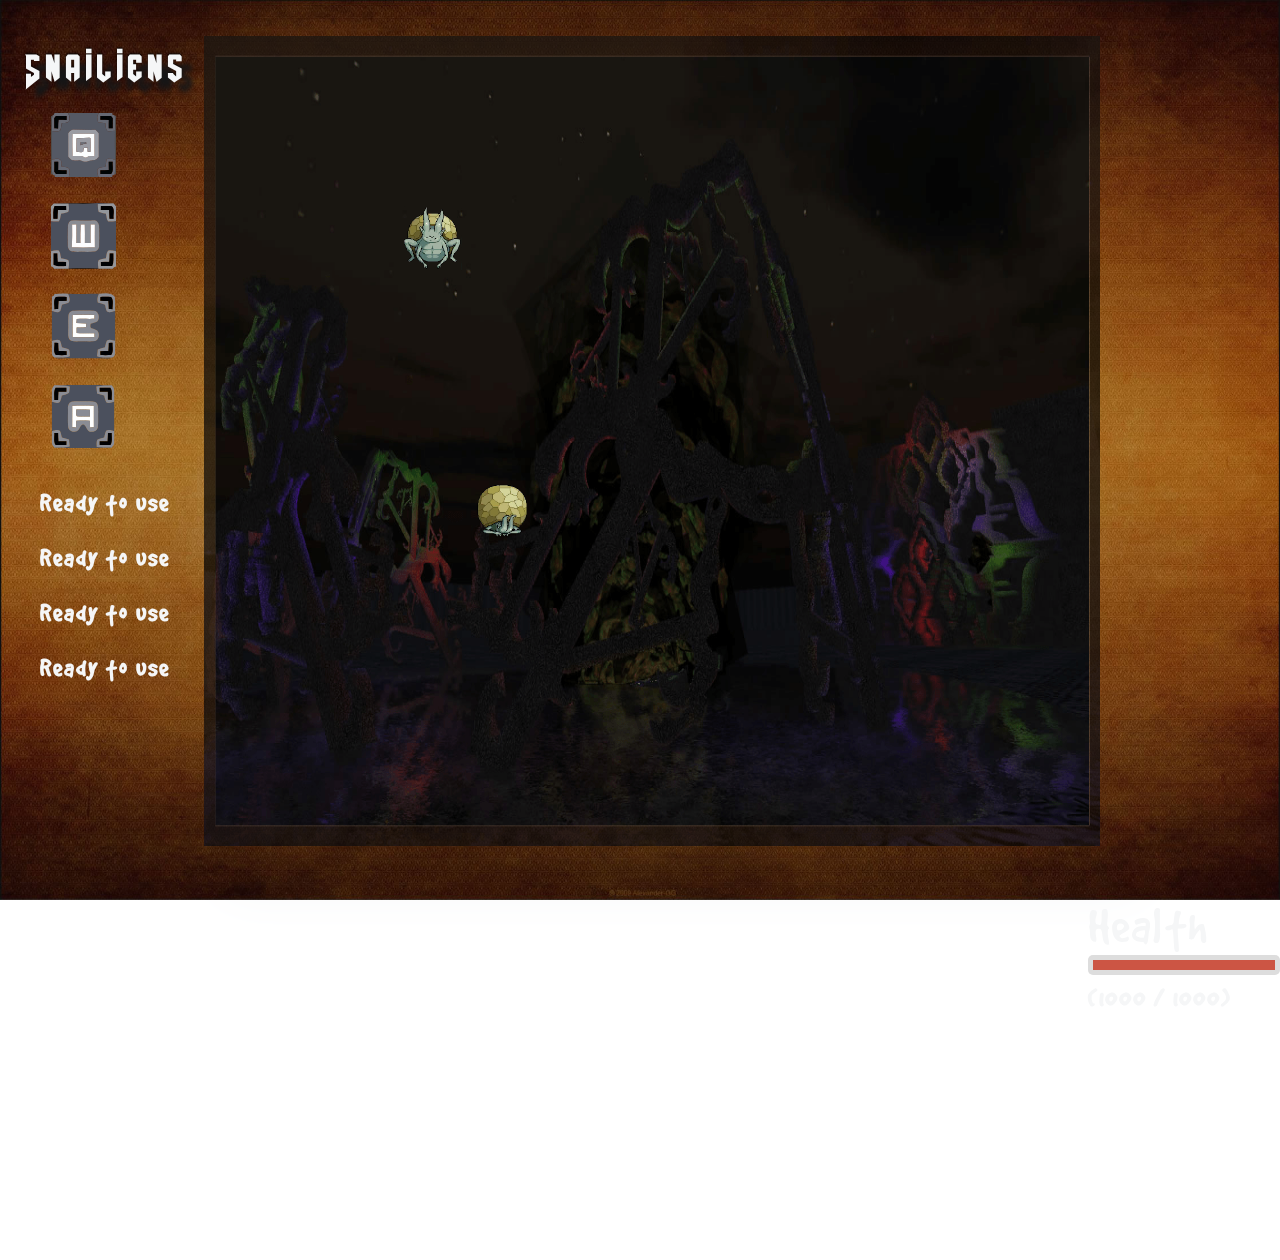
<file: gameplay/gameplay.html>
<!DOCTYPE html>
<html>

<head lang="en">
    <meta charset="UTF-8">
    <link rel="shortcut icon" href="assets/images/snailien-fav.ico" >
    <link rel="stylesheet" type="text/css" href="assets/styles/gameplay-styles.css">
    <title>Snailiens</title>
</head>

<body id="body">
    <div id="bg">
        <img src="assets/images/background.jpg" alt="background">
    </div>
    <div id="title"><p>Snailiens</p></div>
    <div id="controls">
        <ul>
            <li><img src="../intro/assets/images/QButton.svg" id="qButton" alt="QButton" /></li>
            <li><img src="../intro/assets/images/WButton.svg" id="wButton" alt="WButton" /></li>
            <li><img src="../intro/assets/images/EButton.svg" id="eButton" alt="EButton" /></li>
            <li><img src="../intro/assets/images/AButton.svg" id="aButton" alt="AButton" /></li>
        </ul>

        <div id="timers">
            <div id="qTimer">Ready to use</div>
            <div id="wTimer">Ready to use</div>
            <div id="eTimer">Ready to use</div>
            <div id="aTimer">Ready to use</div>
        </div>
    </div>

    <div id="gameplay-container"></div>
    <div id="healthLogo">
        <p id="name">Health</p>
        <div class="health-bar" data-total="1000" data-value="1000">
            <div class="bar">
                <div class="hit"></div>
            </div>
        </div>
        <div class="log"><p>(1000 / 1000)</p></div>
        <div id="kills-count">Kills: <span id="scoreSpan">0</span></div>
        <div id="level">Level: <span id="levelSpan">1</span></div>
    </div>
    <script data-main="assets/js/main-built.js" src="lib/require.js"></script>
</body>

</html>
</file>
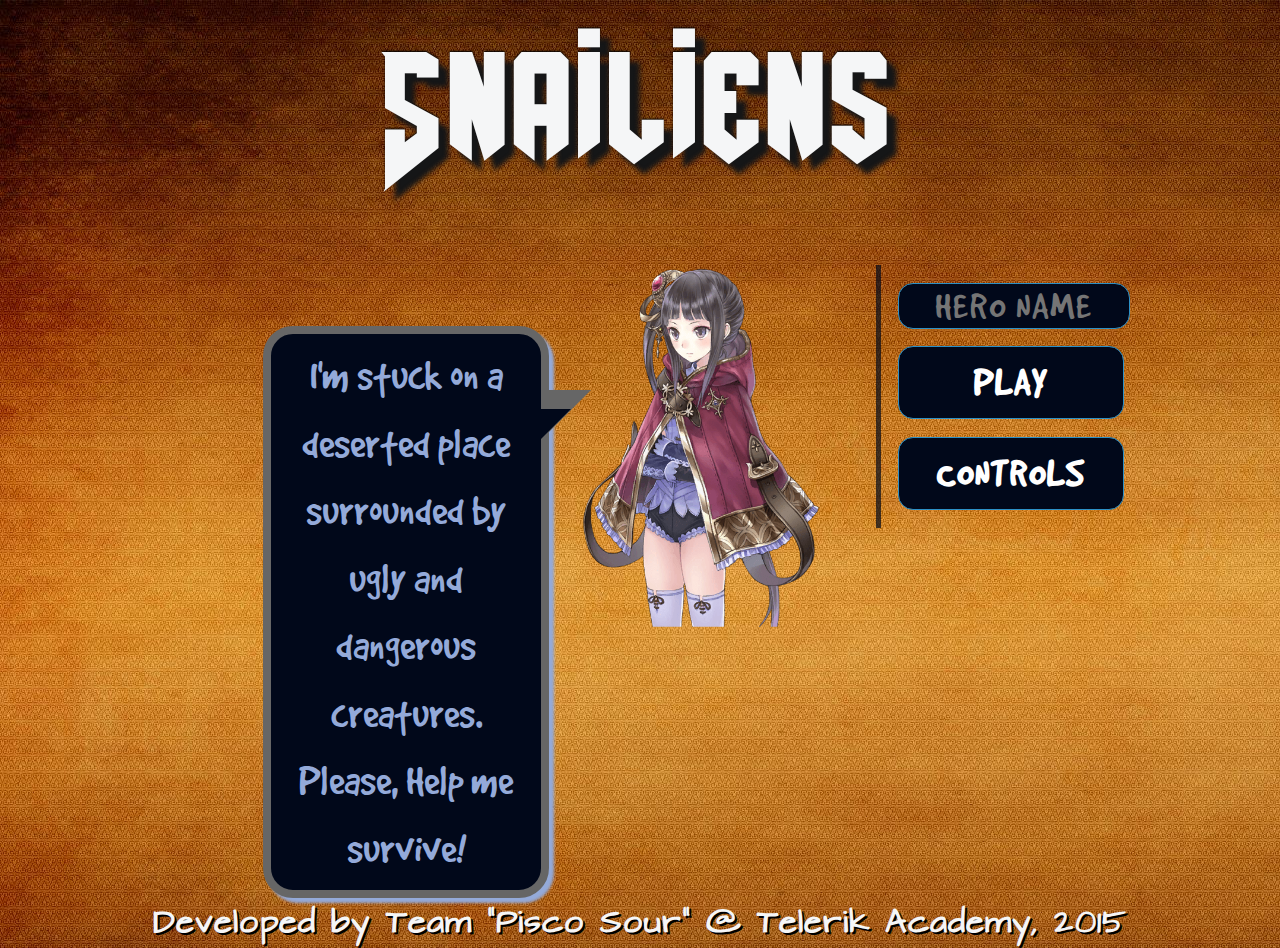
<file: intro/intro.html>
<!DOCTYPE html>
<html>
<head lang="en">
    <meta charset="UTF-8">
    <link rel="stylesheet" type="text/css" href="assets/styles/intro.css">
    <link rel="shortcut icon" href="assets/images/snailien-fav.ico">
    <title>Snailiens</title>
</head>
<body>
<div id="title">
    <h1>Snailiens</h1>
</div>

<div id="wrapper">

    <div id="game-description">
        <p class="speech">
            I'm stuck on a deserted place surrounded by ugly and dangerous creatures. Please, Help me survive!
        </p>
    </div>

    <div id="game-controls">
        <h2>Controls</h2>
        <ul>
            <li>
                <span><img src="assets/images/QButton.svg" alt="" width="50" height="50"></span>

                <p> - Move x2 steps in chosen direction</p>
            </li>
            <li>
                <span><img src="assets/images/WButton.svg" alt="" width="50" height="50"></span>

                <p> - Move x4 steps in chosen direction</p>
            </li>
            <li>
                <span><img src="assets/images/EButton.svg" alt="" width="50" height="50"></span>

                <p> - Move x6 steps in chosen direction</p>
            </li>
            <li>
                <span><img src="assets/images/AButton.svg" alt="" width="50" height="50"></span>

                <p> - Throw a grenade</p>
            </li>
            <li>
                <span><img src="assets/images/LeftMouseButton.svg" alt="" width="50" height="50"></span>

                <p> - Shoot</p>
            </li>
            <li>
                <span><img src="assets/images/RightMouseButton.svg" alt="" width="50" height="50"></span>

                <p> - Laser</p>
            </li>
        </ul>
    </div>

    <div id="hero">
        <img src="assets/images/hero-min.png" alt="" width="371" height="480">
    </div>

    <div id="menu">
        <input type="text" required placeholder="Hero name" autocomplete="off" id="heroName">
        <input type="button" value="PLAY" id="playButton" title="Play Snailiens" onclick="storeHeroName('heroName');">
        <input type="button" onclick="togglediv('game-description')" value="CONTROLS" title="Show game controls">
    </div>

</div>
<div id="footer">
    <p>Developed by Team "Pisco Sour" @ Telerik Academy, 2015</p>
</div>
<script src="assets/js/intro.js"></script>
</body>
</html>
</file>
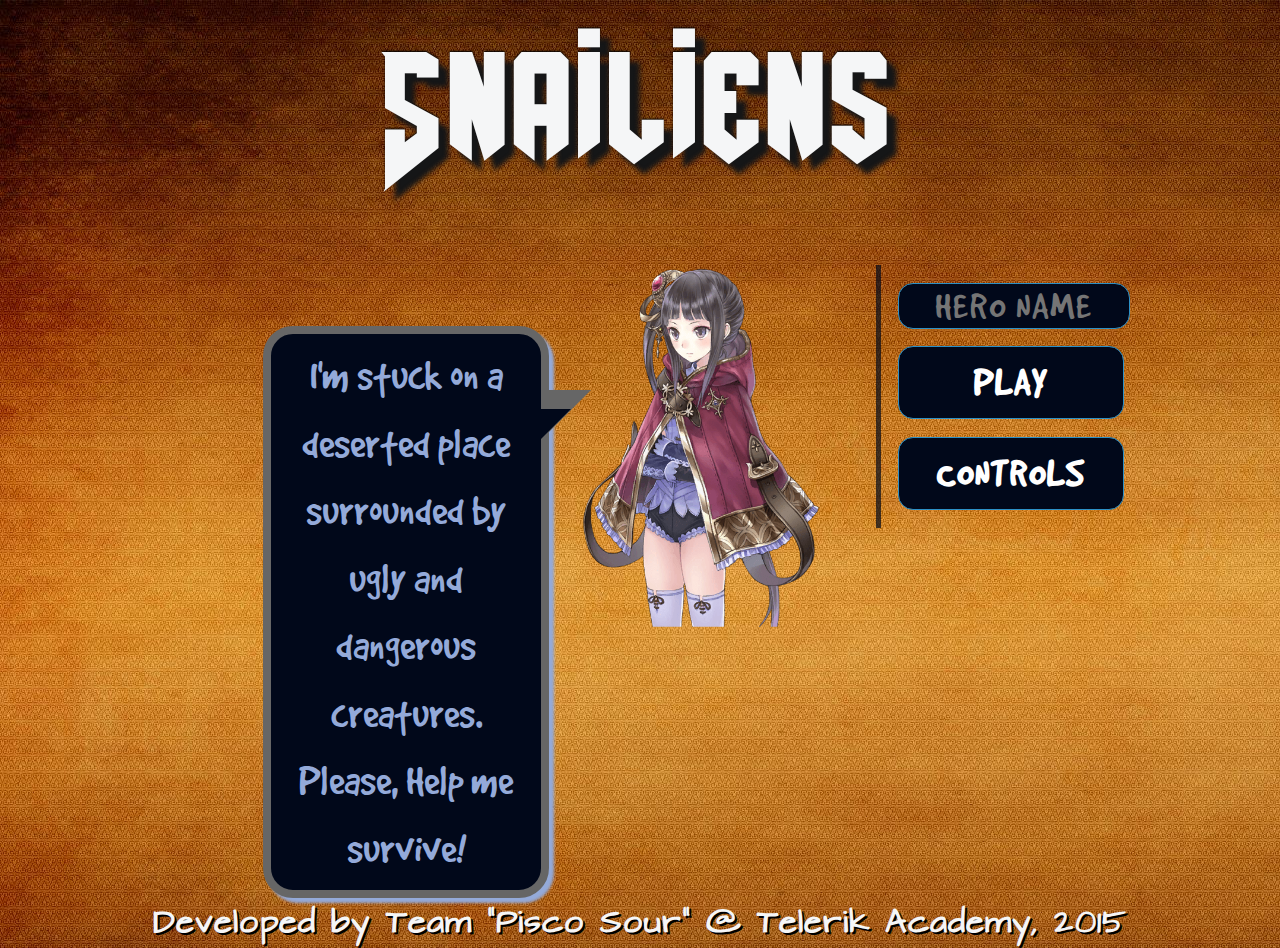
<file: IntroductionScreen/Intro.html>
<!DOCTYPE html>
<html>
<head lang="en">
    <meta charset="UTF-8">
    <link rel="stylesheet" type="text/css" href="IntroStyles.css">
    <link rel="shortcut icon" href="images/snailien-fav.ico" >
    <title>Snailiens</title>
</head>
<body>
    <div id="title">
        <h1>Snailiens</h1>
    </div>

    <div id="wrapper">

        <div id="game-description">
            <p class="speech">
                I'm stuck on a deserted place surrounded by ugly and dangerous creatures. Please, Help me survive!
            </p>
        </div>

        <div id="game-controls">
            <h2>Controls</h2>
            <ul>
                <li>
                    <span><img src="images/QButton.svg" alt="" width="50" height="50"></span>
                    <p> - Move x2 steps in chosen direction</p>
                </li>
                <li>
                    <span><img src="images/WButton.svg" alt="" width="50" height="50"></span>
                    <p> - Move x4 steps in chosen direction</p>
                </li>
                <li>
                    <span><img src="images/EButton.svg" alt="" width="50" height="50"></span>
                    <p> - Move x6 steps in chosen direction</p>
                </li>
                <li>
                    <span><img src="images/AButton.svg" alt="" width="50" height="50"></span>
                    <p> - Throw a grenade</p>
                </li>
                <li>
                    <span><img src="images/LeftMouseButton.svg" alt="" width="50" height="50"></span>
                    <p> - Shoot</p>
                </li>
                <li>
                    <span><img src="images/RightMouseButton.svg" alt="" width="50" height="50"></span>
                    <p> - Laser</p>
                </li>
            </ul>
        </div>

        <div id="hero">
            <img src="images/hero-min.png" alt="" width="371" height="480">
        </div>

        <div id="menu">
            <form method="post" action="../gameplay/gameplay.html">
                <input type="text" required placeholder="Hero name" autocomplete="off" id="heroName">
                <input type="submit" value="PLAY" id="playButton" title="Play Snailiens" onclick="storeHeroName('heroName');" >
            </form>
                <input type="button" onclick="togglediv('game-description')" value="CONTROLS" title="Show game controls">
        </div>

    </div>
    <div id="footer">
            <p>Developed by Team "Pisco Sour" @ Telerik Academy, 2015</p>
        </div>
    <script src="IntroControls.js"></script>
</body>
</html>
</file>
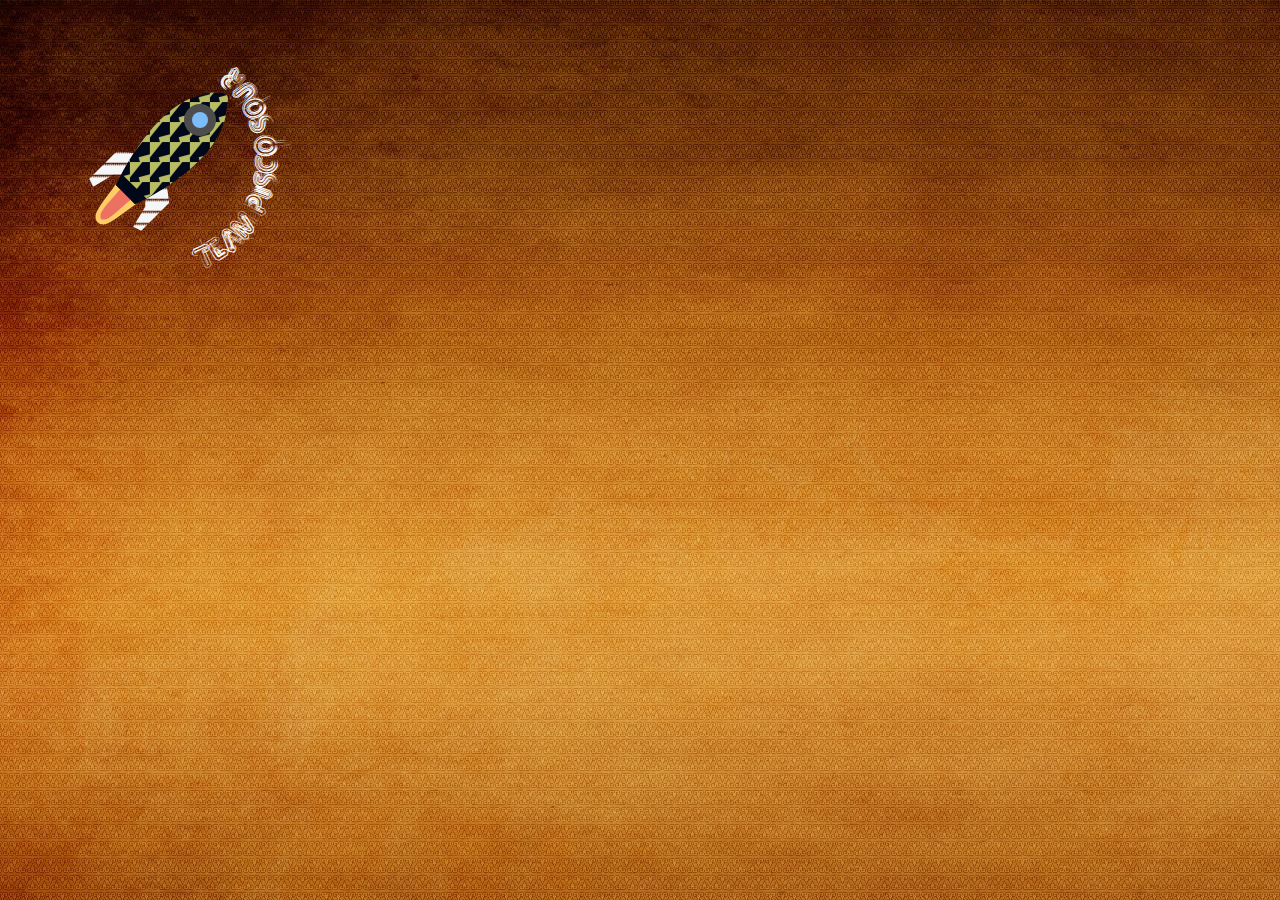
<file: svg-test/logo.html>
<!DOCTYPE html>
<html lang="en">
<head>
    <meta charset="UTF-8">
    <title>Logo</title>
    <style>
        body {
            background-image: url("./background.jpg");
        }
    </style>
</head>
<body>
<script src="snap.svg.js"></script>
<script src="logo.js"></script>
</body>
</html>
</file>
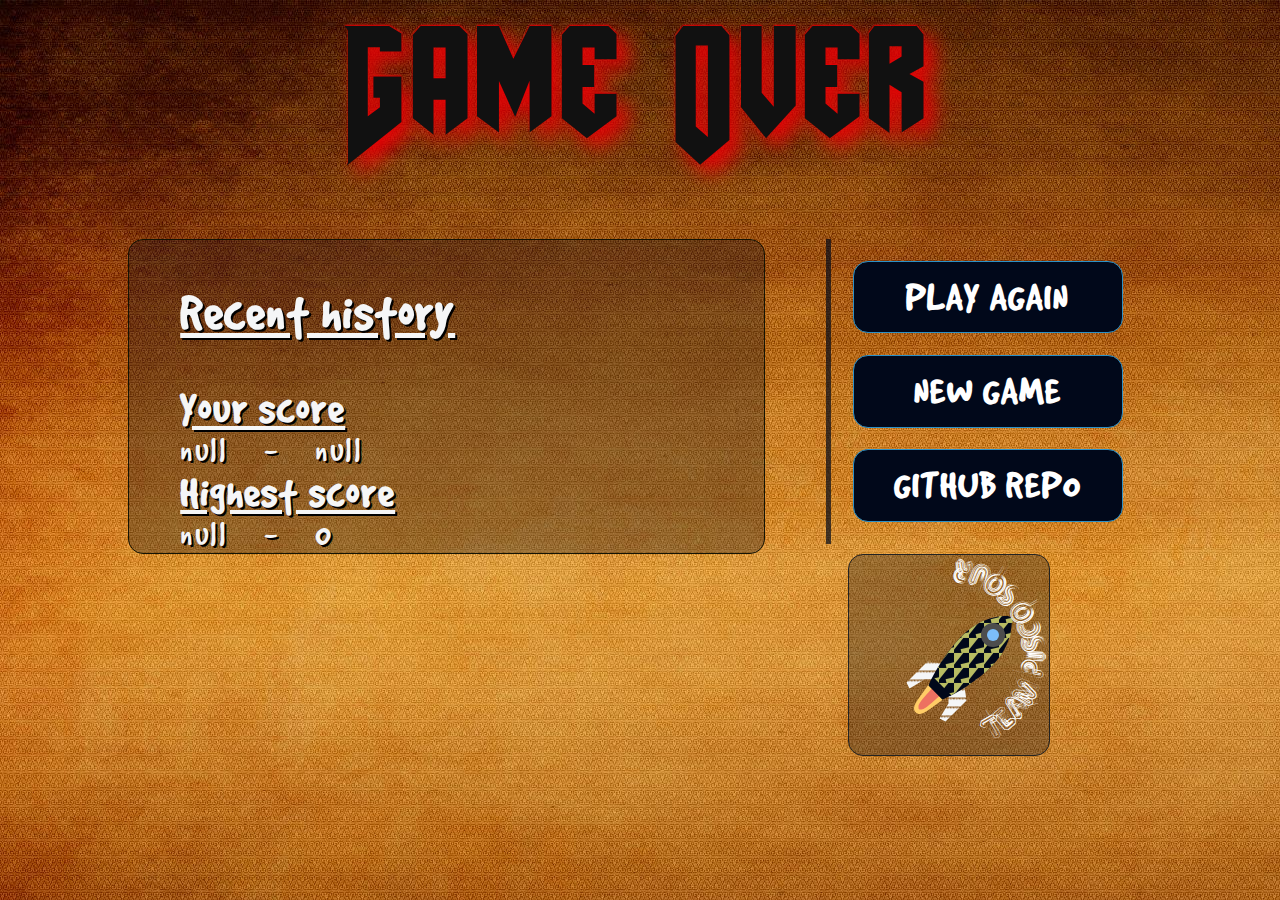
<file: termination/termination.html>
<!DOCTYPE html>
<html>
<head lang="en">
    <meta charset="UTF-8">
    <link rel="shortcut icon" href="assets/images/snailien-fav.ico">
    <link rel="stylesheet" type="text/css" href="assets/styles/termination.css">
    <script src="lib/snap.svg-min.js"></script>
    <title>Snailiens</title>
</head>
<body>
<div>
    <h1>Game Over</h1>
</div>

<div id="container">

    <div id="scores">
        <h2>Recent history</h2>
    </div>

    <div id="menu">
        <form action="../gameplay/gameplay.html">
            <input type="submit" value="PLAY AGAIN" id="playButton" title="Play again">
        </form>
        <form action="../intro/intro.html">
            <input type="submit" value="NEW GAME" id="playButton" title="Play new game">
        </form>
        <form action="https://github.com/JS-UI-And-DOM-Team-Pisco-Sour.html">
            <input type="submit" value="GitHub Repo" title="Play new game"">
        </form>
    </div>
</div>
<svg id="logo" width="200" height="200"></svg>
<script src="assets/js/termination.js"></script>
</body>
</html>
</file>
<file: gameplay/assets/styles/gameplay-styles.css>
@font-face {
    font-family: storyFont;
    src: url("../fonts/GoodDog.otf");
}

@font-face {
    font-family: footerFont;
    src: url("../fonts/ArchitectsDaughter.ttf");
}

@font-face {
    font-family: headerFontFill;
    src: url("../fonts/AmazDooMLeft.ttf");
}

body {
    margin: 0 auto;
    width: 100%;
}

#gameplay-container {
    margin: 2% 0 0 0;
    padding: 0;
    float: left;
    border: 10px solid white;
    box-shadow: 30px 30px 50px  #F5F6F7, #fff 0 1px 2px;
}

#bg img {
    /* Set rules to fill background */
    min-height: 100%;
    min-width: 1024px;
    /*Set up proportionate scaling */
    width: 100%;
    height: auto;
    /* Set up positioning */
    position: fixed;
    top: 0;
    left: 0;
}

#healthLogo {
    position: relative;
    margin: 3% 0 3% 0;
    float: right;
    padding: 0;
    width: 15%;
}

p#name {
    font-family: 'storyFont';
    font-size: 6vw;
    font-size: 6vh;
    letter-spacing: 2px;
    color: #F5F6F7;
    padding: 0;
    margin: 0;
}


.health-bar {
    -webkit-box-sizing: border-box;
    -moz-box-sizing: border-box;
    box-sizing: border-box;
    width: 100%;
    height: 20px;
    padding: 5px;
    margin-top: 2px;
    background: #ddd;
    -webkit-border-radius: 5px;
    -moz-border-radius: 5px;
    border-radius: 5px;
    position: relative;
    font-family: 'storyFont';
    font-size: 2em;
}

.bar {
    background: #c54;
    width: 100%;
    height: 10px;
    position: relative;
    transition: width .3s linear;
}

.hit {
    background: rgba(255, 255, 255, 0.6);
    display: none;
    position: absolute;
    top: 0;
    right: 0;
    height: 10px;
    width: 0px;
    max-width: 100%;
    transition: width .3s linear;
}
.log{
  margin: 8px 0 0 0;
  padding: 0;
  font-family: 'storyFont';
  font-size: 3vw;
  font-size: 3vh;
  font-weight: bold;
  letter-spacing: 2px;
  color: #F5F6F7;
}

.log > p {
  margin: 0 0 0 0;
  padding: 0;
}

#controls {
 float: left;
 position: relative;
 padding: 0;
 margin: 8% 1% 0 4%;
}

#controls > ul{
    list-style: none;
    margin: 0;
    padding: 0;
}

#controls > ul > li > img{
    margin: 0;
    padding: 8% 0 8% 0;
    width: 50%;
}

#timers {
    position: relative;
}

#qTimer {
    font-family: 'storyFont';
    font-size: 3vw;
    font-size: 3vh;
    letter-spacing: 2px;
    color: #F5F6F7;
    padding: 0;
    margin: 20% 0 0 -17%;
    text-align: center;
    font-weight: bold;
}

#wTimer {
    font-family: 'storyFont';
    font-size: 3vw;
    font-size: 3vh;
    letter-spacing: 2px;
    color: #F5F6F7;
    padding: 0;
    margin: 20% 0 0 -17%;
    text-align: center;
    font-weight: bold;
}

#eTimer {
    font-family: 'storyFont';
    font-size: 3vw;
    font-size: 3vh;
    letter-spacing: 2px;
    color: #F5F6F7;
    padding: 0;
    margin: 20% 0 0 -17%;
    text-align: center;
    font-weight: bold;
}

#aTimer {
    font-family: 'storyFont';
    font-size: 3vw;
    font-size: 3vh;
    letter-spacing: 2px;
    color: #F5F6F7;
    padding: 0;
    margin: 20% 0 0 -17%;
    text-align: center;
    font-weight: bold;
}

#title {
    float: left;
    position: absolute;
    margin: 0 0 10% 2%;
    padding: 0;
}

#title > p {
    font-family: "headerFontFill";
    font-size: 5vw;
    font-size: 5vh;

    color: #F5F6F7;
    -webkit-transition: all 0.30s ease-in-out;
    -moz-transition: all 0.30s ease-in-out;
    -ms-transition: all 0.30s ease-in-out;
    -o-transition: all 0.30s ease-in-out;
    text-align: center;
    text-shadow: 10px 10px 5px  #151617, #000 0 -1px 2px;
    letter-spacing: 5px;
    margin:0 5% 0 0;
    padding-top: 50px;
    padding-bottom: 0px;
 }

 #title > p:hover {
    color: #94AAD9;
    text-shadow: 10px 10px 20px  #000, #000 0 -1px 2px;
 }

 #kills-count {
     font-size: 6vw;
     font-size: 6vh;
     font-family: 'storyFont';
     font-weight: 900;
     letter-spacing: 2px;
     margin-top: 100px;
     color: white;
 }

 #level {
     font-size: 6vw;
     font-size: 6vh;
     font-family: 'storyFont';
     font-weight: 900;
     letter-spacing: 2px;
     color: white;
 }
</file>
<file: intro/assets/styles/intro.css>
@font-face {
    font-family: storyfont;
    src: url("../fonts/GoodDog.otf");
}

@font-face {
    font-family: footerFont;
    src: url("../fonts/ArchitectsDaughter.ttf");
}

@font-face {
    font-family: headerFontFill;
    src: url("../fonts/AmazDooMLeft.ttf");
}

html, body, div, p, form {
    margin: 0;
    padding: 0;
    border: 0;    
}

body {
    background-image: url("../images/background-min.jpg");
    width: 100%;
}

#title {
    margin-top: 2%;
}

h1 {    
    font-family: "headerFontFill";
    font-size: 15vw;
    font-size: 15vh;
    font-weight: 500;
    color: #F5F6F7;
    -webkit-transition: all 0.30s ease-in-out;
    -moz-transition: all 0.30s ease-in-out;
    -ms-transition: all 0.30s ease-in-out;
    -o-transition: all 0.30s ease-in-out;
    text-align: center;
    text-shadow: 10px 10px 5px  #151617, #000 0 -1px 2px;
    letter-spacing: 5px;
    margin: 0 auto;
    margin-top: 5%;    
}

h1 {    
    font-family: "headerFontFill";
    font-size: 20vw;
    font-size: 20vh;    
    color: #F5F6F7;
    -webkit-transition: all 0.30s ease-in-out;
    -moz-transition: all 0.30s ease-in-out;
    -ms-transition: all 0.30s ease-in-out;
    -o-transition: all 0.30s ease-in-out;
    text-align: center;
    text-shadow: 10px 10px 5px  #151617, #000 0 -1px 2px;
    letter-spacing: 5px;
    padding-top: 10px;
    vertical-align: baseline;
    margin: 0;
}

h1:hover {
    color: #94AAD9;
    text-shadow: 10px 10px 20px  #000, #000 0 -1px 2px;
 }

#wrapper {
    display: block;
    width: 80%;
    margin: 0 auto;
    /*border: 1px solid red;*/
    zoom: 1;    
}

#wrapper:after {
    content: "";
    display: block;
    height: 0;
    clear:both;
}

#wrapper>div {
    float: left;
}

#wrapper > #game-description {
    float: left;
}

#wrapper > #game-controls {
    float: left;
}

#game-description {    
    visibility: visible;
    width: 40%;    
    padding-top: 6%;
    padding-left: 2%;
}

/* Speech-bubble style */
p.speech
{
    position: relative;
    top: 4%;
    left: 28%;
    width: 62%;
    height: 41%;
    padding: 2%;
    background-color: #01081A;
    font-family: 'storyFont';
    font-size: 5vw;
    font-size: 5vh;
    color: #94AAD9;
    text-align: center;
    line-height: 150%;
    -webkit-transition: all 0.30s ease-in-out;
    -moz-transition: all 0.30s ease-in-out;
    -ms-transition: all 0.30s ease-in-out;
    -o-transition: all 0.30s ease-in-out;
    outline: none;
    border: 8px solid #666;
    border-radius: 6%;
    -webkit-border-radius: 30px;
    -moz-border-radius: 30px;
    -webkit-box-shadow: 2px 2px 4px #888;
    -moz-box-shadow: 2px 2px 4px #888;
    box-shadow: 2px 2px 4px #888;
    box-shadow: 5px 5px 3px #94AAD9;
}

p.speech:hover {
    color: #F5F6F7;
    box-shadow: 5px 5px 3px #fff;
}

p.speech:before
{
    content: ' ';
    position: absolute;
    width: 0;
    height: 0;
    left: 100%;
    top: 10%;
    border: 25px solid;
    border-color: #666 transparent transparent #666;
}

p.speech:after
{
    content: ' ';
    position: absolute;
    width: 0;
    height: 0;
    left: 100%;
    top: 13.5%;
    border: 15px solid;
    border-color: #01081A transparent transparent #01081A;
}
/* End of Speech-bubble style */

#game-controls {    
    display: none;    
    width: 40%;    
    margin-right: 2%;
}

h2 {
    font-family: "storyFont";
    font-size: 6vw;
    font-size: 6vh;
    text-decoration: underline;
    letter-spacing: 2px;
    text-shadow: 2px 2px #000;
    color: #F5F6F7;
    padding-left: 25%;
}

ul {
    list-style-type: none;
}

ul li {    
    vertical-align: middle;
}

ul > li > p {
    display: inline-block;
    font-family: "storyFont";
    font-size: 3.5vw;
    font-size: 3.5vh;
    letter-spacing: 2px;
    text-shadow: 2px 2px #000;
    color: #F5F6F7;
    text-transform: uppercase;
    vertical-align: middle;
}

span img {
    vertical-align: middle;
    width: 8%;
    height: 8%;
}

#hero {
    float: right;            
    width: 25%;
}

#hero img {
    width: 110%;
    height: 140%;
}

#menu {
    float: right;    
    width: 25%;    
    margin: 0 auto;
    margin-left: 6%;
    border-left: 5px solid rgba(1, 8, 26, 0.7);
}

#menu input[type="text"] {
    background-color: #01081A;
    border: 1px solid #2c90c6;
    border-radius: 5%;
    -moz-border-radius: 15px;
    -webkit-border-radius: 15px;
    -ms-border-radius: 15px;
    -o-border-radius: 15px;
    line-height: 170%;
    -webkit-transition: all 0.30s ease-in-out;
    -moz-transition: all 0.30s ease-in-out;
    -ms-transition: all 0.30s ease-in-out;
    -o-transition: all 0.30s ease-in-out;
    outline: none;
    font-family: 'storyFont';
    font-size: 4.5vw;
    font-size: 4.5vh;
    letter-spacing: 2px;
    text-transform: uppercase;
    color: #fff;
    text-align: center;
    height: 40%;
    width: 88%;
    display: block;
    margin: 7%;
}

#menu input[type=text]:focus {
  box-shadow: 0 0 5px rgba(81, 203, 238, 1);
  border: 1px solid rgba(245, 246, 247, 1);
}

#menu input[type="submit"] {
    background-color: #01081A;
    border: 1px solid #2c90c6;
    border-radius: 5%;
    -moz-border-radius: 15px;
    -webkit-border-radius: 15px;
    -ms-border-radius: 15px;
    -o-border-radius: 15px;
    color: #fff;
    font-family: "storyFont";
    font-size: 4.5vw;
    font-size: 4.5vh;
    font-weight: bold;
    line-height: 170%;
    text-align: center;
    text-transform: uppercase;
    letter-spacing: 2px;
    width: 88%;
    display: block;
    margin: 7%;
}

#menu input[type="submit"]:hover {
    background-color: #2c70c6;
    box-shadow: 2px 2px 20px  #2c90c6, #fff 0 1px 2px;
}

#menu input[type="submit"]:active {
  box-shadow: 1px 0px 1px #203891,0px 1px 1px #3852b1, 2px 1px 1px #203891, 1px 2px 1px #3852b1, 3px 2px 1px #203891;
  @include transform(translate(-3px, -3px));
}

#menu input[type="button"] {
    background-color: #01081A;
    border: 1px solid #2c90c6;
    border-radius: 5%;
    -moz-border-radius: 15px;
    -webkit-border-radius: 15px;
    -ms-border-radius: 15px;
    -o-border-radius: 15px;
    color: #fff;
    font-family: "storyFont";
    font-size: 4.5vw;
    font-size: 4.5vh;
    font-weight: bold;
    line-height: 170%;
    text-align: center;
    text-transform: uppercase;
    letter-spacing: 2px;
    width: 88%;
    display: block;
    margin: 7%;
}

#menu input[type="button"]:hover {
    background-color: #2c70c6;
    box-shadow: 2px 2px 20px  #2c90c6, #fff 0 1px 2px;
}

#menu input[type="button"]:active {
  box-shadow: 1px 0px 1px #203891,0px 1px 1px #3852b1, 2px 1px 1px #203891, 1px 2px 1px #3852b1, 3px 2px 1px #203891;
  @include transform(translate(-3px, -3px));
}

#footer {
    display: block;        
    width: 80%;    
    margin: 0 auto;
    padding: 0;    
}

#footer p {    
    font-family: "footerFont";
    font-size: 3vw;
    font-size: 3vh;
    font-weight: bold;
    color: #F5F6F7;
    text-align: center;
    letter-spacing: 1px;
    text-shadow: 2px 2px #000;    
}
</file>
<file: IntroductionScreen/IntroStyles.css>
@font-face {
    font-family: storyfont;
    src: url("fonts/GoodDog.otf");
}

@font-face {
    font-family: footerFont;
    src: url("fonts/ArchitectsDaughter.ttf");
}

@font-face {
    font-family: headerFontFill;
    src: url("fonts/AmazDooMLeft.ttf");
}

html, body, div, p, form {
    margin: 0;
    padding: 0;
    border: 0;    
}

body {
    background-image: url("images/background-min.jpg");    
    width: 100%;
}

#title {
    margin-top: 2%;
}

h1 {    
    font-family: "headerFontFill";
    font-size: 15vw;
    font-size: 15vh;
    font-weight: 500;
    color: #F5F6F7;
    -webkit-transition: all 0.30s ease-in-out;
    -moz-transition: all 0.30s ease-in-out;
    -ms-transition: all 0.30s ease-in-out;
    -o-transition: all 0.30s ease-in-out;
    text-align: center;
    text-shadow: 10px 10px 5px  #151617, #000 0 -1px 2px;
    letter-spacing: 5px;
    margin: 0 auto;
    margin-top: 5%;    
}

h1 {    
    font-family: "headerFontFill";
    font-size: 20vw;
    font-size: 20vh;    
    color: #F5F6F7;
    -webkit-transition: all 0.30s ease-in-out;
    -moz-transition: all 0.30s ease-in-out;
    -ms-transition: all 0.30s ease-in-out;
    -o-transition: all 0.30s ease-in-out;
    text-align: center;
    text-shadow: 10px 10px 5px  #151617, #000 0 -1px 2px;
    letter-spacing: 5px;
    padding-top: 10px;
    vertical-align: baseline;
    margin: 0;
}

h1:hover {
    color: #94AAD9;
    text-shadow: 10px 10px 20px  #000, #000 0 -1px 2px;
 }

#wrapper {
    display: block;
    width: 80%;
    margin: 0 auto;
    /*border: 1px solid red;*/
    zoom: 1;    
}

#wrapper:after {
    content: "";
    display: block;
    height: 0;
    clear:both;
}

#wrapper>div {
    float: left;
}

#wrapper > #game-description {
    float: left;
}

#wrapper > #game-controls {
    float: left;
}

#game-description {    
    visibility: visible;
    width: 40%;    
    padding-top: 6%;
    padding-left: 2%;
}

/* Speech-bubble style */
p.speech
{
    position: relative;
    top: 4%;
    left: 28%;
    width: 62%;
    height: 41%;
    padding: 2%;
    background-color: #01081A;
    font-family: 'storyFont';
    font-size: 5vw;
    font-size: 5vh;
    color: #94AAD9;
    text-align: center;
    line-height: 150%;
    -webkit-transition: all 0.30s ease-in-out;
    -moz-transition: all 0.30s ease-in-out;
    -ms-transition: all 0.30s ease-in-out;
    -o-transition: all 0.30s ease-in-out;
    outline: none;
    border: 8px solid #666;
    border-radius: 6%;
    -webkit-border-radius: 30px;
    -moz-border-radius: 30px;
    -webkit-box-shadow: 2px 2px 4px #888;
    -moz-box-shadow: 2px 2px 4px #888;
    box-shadow: 2px 2px 4px #888;
    box-shadow: 5px 5px 3px #94AAD9;
}

p.speech:hover {
    color: #F5F6F7;
    box-shadow: 5px 5px 3px #fff;
}

p.speech:before
{
    content: ' ';
    position: absolute;
    width: 0;
    height: 0;
    left: 100%;
    top: 10%;
    border: 25px solid;
    border-color: #666 transparent transparent #666;
}

p.speech:after
{
    content: ' ';
    position: absolute;
    width: 0;
    height: 0;
    left: 100%;
    top: 13.5%;
    border: 15px solid;
    border-color: #01081A transparent transparent #01081A;
}
/* End of Speech-bubble style */

#game-controls {    
    display: none;    
    width: 40%;    
    margin-right: 2%;
}

h2 {
    font-family: "storyFont";
    font-size: 6vw;
    font-size: 6vh;
    text-decoration: underline;
    letter-spacing: 2px;
    text-shadow: 2px 2px #000;
    color: #F5F6F7;
    padding-left: 25%;
}

ul {
    list-style-type: none;
}

ul li {    
    vertical-align: middle;
}

ul > li > p {
    display: inline-block;
    font-family: "storyFont";
    font-size: 3.5vw;
    font-size: 3.5vh;
    letter-spacing: 2px;
    text-shadow: 2px 2px #000;
    color: #F5F6F7;
    text-transform: uppercase;
    vertical-align: middle;
}

span img {
    vertical-align: middle;
    width: 8%;
    height: 8%;
}

#hero {
    float: right;            
    width: 25%;
}

#hero img {
    width: 110%;
    height: 140%;
}

#menu {
    float: right;    
    width: 25%;    
    margin: 0 auto;
    margin-left: 6%;
    border-left: 5px solid rgba(1, 8, 26, 0.7);
}

#menu input[type="text"] {
    background-color: #01081A;
    border: 1px solid #2c90c6;
    border-radius: 5%;
    -moz-border-radius: 15px;
    -webkit-border-radius: 15px;
    -ms-border-radius: 15px;
    -o-border-radius: 15px;
    line-height: 170%;
    -webkit-transition: all 0.30s ease-in-out;
    -moz-transition: all 0.30s ease-in-out;
    -ms-transition: all 0.30s ease-in-out;
    -o-transition: all 0.30s ease-in-out;
    outline: none;
    font-family: 'storyFont';
    font-size: 4.5vw;
    font-size: 4.5vh;
    letter-spacing: 2px;
    text-transform: uppercase;
    color: #fff;
    text-align: center;
    height: 40%;
    width: 88%;
    display: block;
    margin: 7%;
}

#menu input[type=text]:focus {
  box-shadow: 0 0 5px rgba(81, 203, 238, 1);
  border: 1px solid rgba(245, 246, 247, 1);
}

#menu input[type="submit"] {
    background-color: #01081A;
    border: 1px solid #2c90c6;
    border-radius: 5%;
    -moz-border-radius: 15px;
    -webkit-border-radius: 15px;
    -ms-border-radius: 15px;
    -o-border-radius: 15px;
    color: #fff;
    font-family: "storyFont";
    font-size: 4.5vw;
    font-size: 4.5vh;
    font-weight: bold;
    line-height: 170%;
    text-align: center;
    text-transform: uppercase;
    letter-spacing: 2px;
    width: 88%;
    display: block;
    margin: 7%;
}

#menu input[type="submit"]:hover {
    background-color: #2c70c6;
    box-shadow: 2px 2px 20px  #2c90c6, #fff 0 1px 2px;
}

#menu input[type="submit"]:active {
  box-shadow: 1px 0px 1px #203891,0px 1px 1px #3852b1, 2px 1px 1px #203891, 1px 2px 1px #3852b1, 3px 2px 1px #203891;
  @include transform(translate(-3px, -3px));
}

#menu input[type="button"] {
    background-color: #01081A;
    border: 1px solid #2c90c6;
    border-radius: 5%;
    -moz-border-radius: 15px;
    -webkit-border-radius: 15px;
    -ms-border-radius: 15px;
    -o-border-radius: 15px;
    color: #fff;
    font-family: "storyFont";
    font-size: 4.5vw;
    font-size: 4.5vh;
    font-weight: bold;
    line-height: 170%;
    text-align: center;
    text-transform: uppercase;
    letter-spacing: 2px;
    width: 88%;
    display: block;
    margin: 7%;
}

#menu input[type="button"]:hover {
    background-color: #2c70c6;
    box-shadow: 2px 2px 20px  #2c90c6, #fff 0 1px 2px;
}

#menu input[type="button"]:active {
  box-shadow: 1px 0px 1px #203891,0px 1px 1px #3852b1, 2px 1px 1px #203891, 1px 2px 1px #3852b1, 3px 2px 1px #203891;
  @include transform(translate(-3px, -3px));
}

#footer {
    display: block;        
    width: 80%;    
    margin: 0 auto;
    padding: 0;    
}

#footer p {    
    font-family: "footerFont";
    font-size: 3vw;
    font-size: 3vh;
    font-weight: bold;
    color: #F5F6F7;
    text-align: center;
    letter-spacing: 1px;
    text-shadow: 2px 2px #000;    
}
</file>
<file: termination/assets/styles/termination.css>
@font-face {
    font-family: storyfont;
    src: url("../fonts/GoodDog.otf");
}

@font-face {
    font-family: footerFont;
    src: url("../fonts/ArchitectsDaughter.ttf");
}

@font-face {
    font-family: headerFontFill;
    src: url("../fonts/AmazDooMLeft.ttf");
}

@font-face {
    font-family: logoFont;
    src: url("../fonts/machine.ttf");
}


html, body, div, p, form {
    margin: 0;
    padding: 0;
    border: 0;
}

body {
    background-image: url("../images/background-min.jpg");
    width: 100%;
}

#title {
    margin-top: 2%;
}

h1 {
    font-family: "headerFontFill";
    font-size: 15vw;
    font-size: 15vh;
    font-weight: 500;
    color: rgba(233, 0, 5, 0.91);
    -webkit-transition: all 0.30s ease-in-out;
    -moz-transition: all 0.30s ease-in-out;
    -ms-transition: all 0.30s ease-in-out;
    -o-transition: all 0.30s ease-in-out;
    text-align: center;
    text-shadow: 10px 10px 5px  #151617, #000 0 -1px 2px;
    letter-spacing: 5px;
    margin: 0 auto;
    margin-top: 5%;
}

h1 {
    font-family: "headerFontFill";
    font-size: 20vw;
    font-size: 20vh;
    color: rgba(233, 0, 5, 0.91);
    -webkit-transition: all 0.30s ease-in-out;
    -moz-transition: all 0.30s ease-in-out;
    -ms-transition: all 0.30s ease-in-out;
    -o-transition: all 0.30s ease-in-out;
    text-align: center;
    text-shadow: 10px 10px 5px  #151617, #000 0 -1px 2px;
    letter-spacing: 5px;
    padding-top: 10px;
    vertical-align: baseline;
    margin: 0;
}

h1:hover {
    color: rgba(17, 17, 17, 1);
    text-shadow: 10px 10px 20px rgb(233, 0, 5), rgb(233, 0, 5) 0 -1px 2px;
}

#container {
    display: block;
    width: 80%;
    margin: 0 auto;
    /*border: 1px solid red;*/
    zoom: 1;
}

#container:after {
    content: "";
    display: block;
    height: 0;
    clear:both;
}

#container>div {
    float: left;
}

#container > #scores {
    float: left;
}

#container > #menu {
    float: left;
}

#scores {
    width: 60%;
    padding-left: 2%;
    border: 1px solid rgb(19, 19, 4);
    border-radius: 5%;
    -moz-border-radius: 15px;
    -webkit-border-radius: 15px;
    -ms-border-radius: 15px;
    -o-border-radius: 15px;
    background-color: rgba(1, 8, 26, 0.3);
}

h2 {
    font-family: "storyFont";
    font-size: 6vw;
    font-size: 6vh;
    text-decoration: underline;
    letter-spacing: 2px;
    text-shadow: 2px 2px #000;
    color: #F5F6F7;
    padding-left: 5%;
}

h6{
    font-family: "storyFont";
    font-size: 5vw;
    font-size: 5vh;
    text-decoration: underline;
    letter-spacing: 2px;
    text-shadow: 2px 2px #000;
    color: #F5F6F7;
    margin: 0;
    padding: 0;
    padding-left: 5%;
}

p {
    font-family: "storyFont";
    font-size: 4vw;
    font-size: 4vh;
    letter-spacing: 2px;
    text-shadow: 2px 2px #000;
    color: #F5F6F7;
    padding: 0;
    padding-left: 5%;
    margin: 0;
}

#menu {
    float: right;
    width: 30%;
    margin: 0 auto;
    margin-left: 6%;
    border-left: 5px solid rgba(1, 8, 26, 0.7);
}

#menu input[type="text"] {
    background-color: #01081A;
    border: 1px solid #2c90c6;
    border-radius: 5%;
    -moz-border-radius: 15px;
    -webkit-border-radius: 15px;
    -ms-border-radius: 15px;
    -o-border-radius: 15px;
    line-height: 170%;
    -webkit-transition: all 0.30s ease-in-out;
    -moz-transition: all 0.30s ease-in-out;
    -ms-transition: all 0.30s ease-in-out;
    -o-transition: all 0.30s ease-in-out;
    outline: none;
    font-family: 'storyFont';
    font-size: 4.5vw;
    font-size: 4.5vh;
    letter-spacing: 2px;
    text-transform: uppercase;
    color: #fff;
    text-align: center;
    height: 40%;
    width: 88%;
    display: block;
    margin: 7%;
}

#menu input[type=text]:focus {
  box-shadow: 0 0 5px rgba(81, 203, 238, 1);
  border: 1px solid rgba(245, 246, 247, 1);
}

#menu input[type="submit"] {
    background-color: #01081A;
    border: 1px solid #2c90c6;
    border-radius: 5%;
    -moz-border-radius: 15px;
    -webkit-border-radius: 15px;
    -ms-border-radius: 15px;
    -o-border-radius: 15px;
    color: #fff;
    font-family: "storyFont";
    font-size: 4.5vw;
    font-size: 4.5vh;
    font-weight: bold;
    line-height: 170%;
    text-align: center;
    text-transform: uppercase;
    letter-spacing: 2px;
    width: 88%;
    display: block;
    margin: 7%;
}

#menu input[type="submit"]:hover {
    background-color: #2c70c6;
    box-shadow: 2px 2px 20px  #2c90c6, #fff 0 1px 2px;
}

#menu input[type="submit"]:active {
  box-shadow: 1px 0px 1px #203891,0px 1px 1px #3852b1, 2px 1px 1px #203891, 1px 2px 1px #3852b1, 3px 2px 1px #203891;
  @include transform(translate(-3px, -3px));
}

#menu input[type="button"] {
    background-color: #01081A;
    border: 1px solid #2c90c6;
    border-radius: 5%;
    -moz-border-radius: 15px;
    -webkit-border-radius: 15px;
    -ms-border-radius: 15px;
    -o-border-radius: 15px;
    color: #fff;
    font-family: "storyFont";
    font-size: 4.5vw;
    font-size: 4.5vh;
    font-weight: bold;
    line-height: 170%;
    text-align: center;
    text-transform: uppercase;
    letter-spacing: 2px;
    width: 88%;
    display: block;
    margin: 7%;
}

#menu input[type="button"]:hover {
    background-color: #2c70c6;
    box-shadow: 2px 2px 20px  #2c90c6, #fff 0 1px 2px;
}

#menu input[type="button"]:active {
  box-shadow: 1px 0px 1px #203891,0px 1px 1px #3852b1, 2px 1px 1px #203891, 1px 2px 1px #3852b1, 3px 2px 1px #203891;
  @include transform(translate(-3px, -3px));
}

#logo {
    float: right;
    margin-top: 0;
    margin-right: 18%;
    background-color: rgba(1, 8, 26, 0.3);
    border: 1px solid rgb(34, 34, 34);
    border-radius: 5%;
    -moz-border-radius: 15px;
    -webkit-border-radius: 15px;
    -ms-border-radius: 15px;
    -o-border-radius: 15px;
}
</file>
